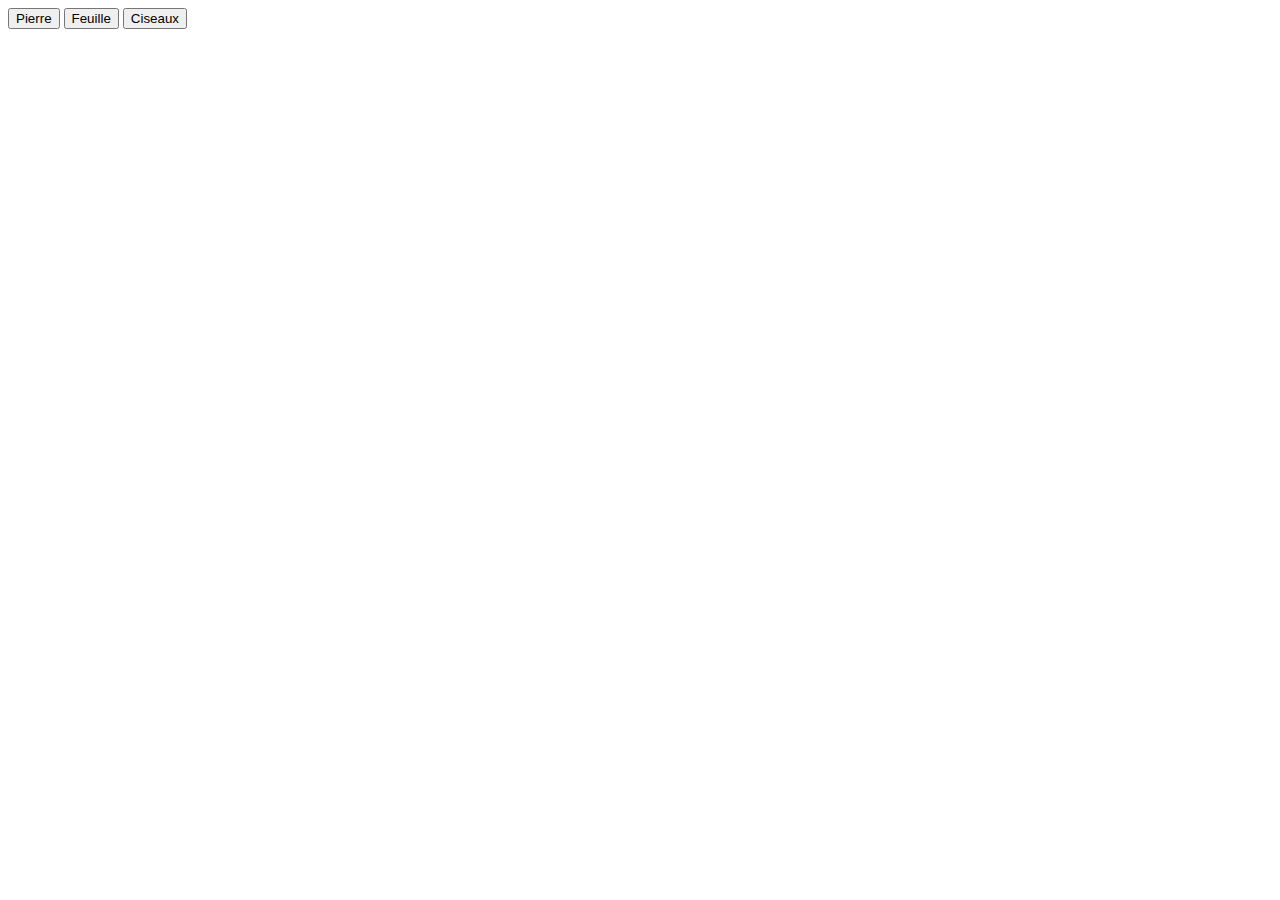
<file: chifumi/index.html>
<!DOCTYPE html>
<html lang="fr">
<head>
    <meta charset="UTF-8">
    <meta name="viewport" content="width=device-width, initial-scale=1.0">
    <script defer src="script.js"></script>
    <title>Shifumi</title>
</head>
<body>
    <main>
        <div id="box">
            <button>Pierre</button>
            <button>Feuille</button>
            <button>Ciseaux</button>
        </div>
        <div id="resultat"></div>
    </main>
    
</body>
</html>
</file>
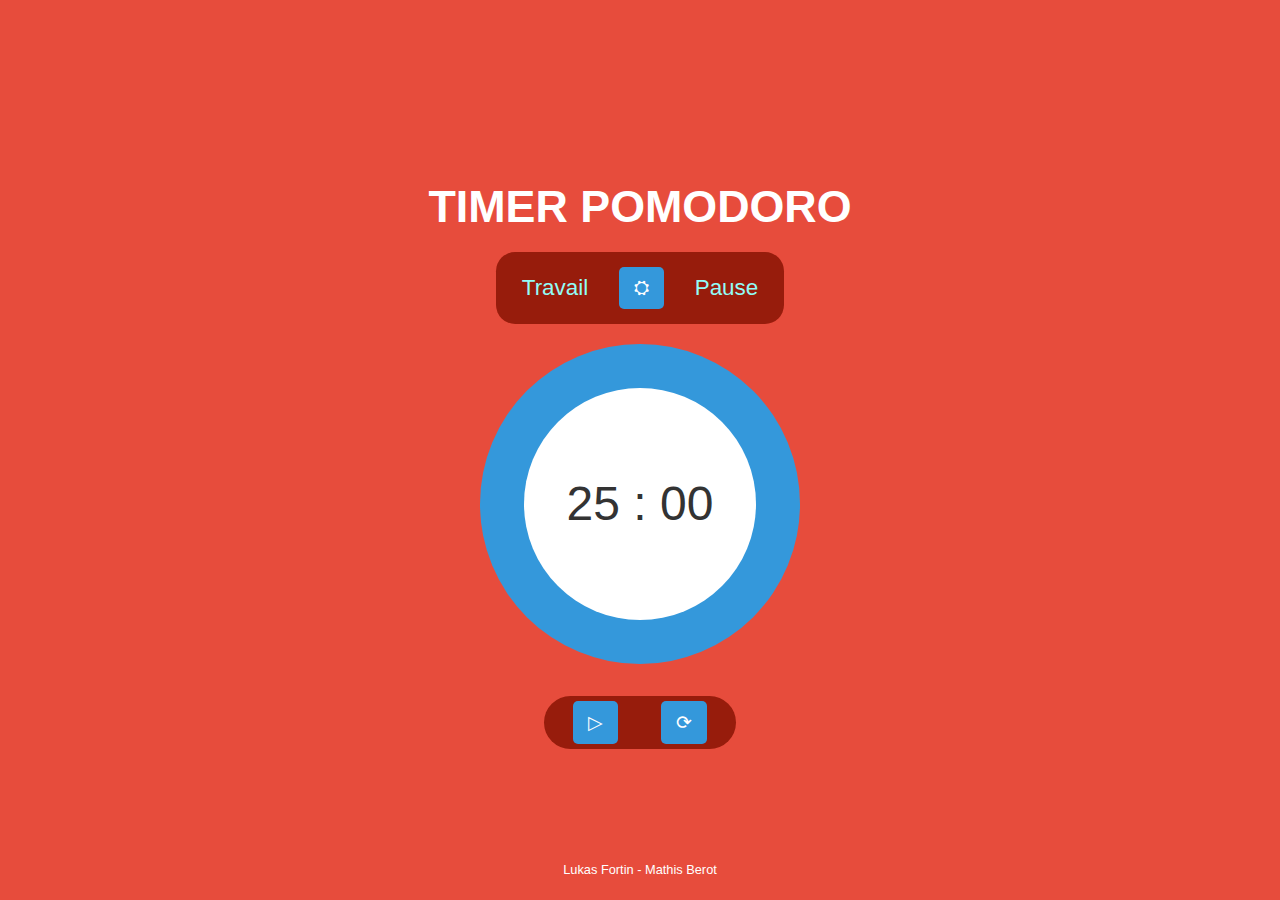
<file: POMODORO/index.html>
<!DOCTYPE html>
<html lang="fr">
<head>
    <meta charset="UTF-8">
    <meta name="viewport" content="width=device-width, initial-scale=1.0">
    <link rel="stylesheet" href = "style.css">
    <script defer src="script.js"></script>
    <title>POMODORO</title>
</head>
<body>

    <h1 id="title">TIMER POMODORO</h1>
    
    <div id="mode">
        <div id="travail">Travail</div>
        <button id="settingsButton">⛭</button>
        <div id="pause">Pause</div>
    </div>  

    <div id="settingsModal" class="modal">
        <div class="modal-content">
            <span class="close-button">&times;</span>
            <h2>Modifier les Durées</h2>
            <label for="work-duration">Durée de travail (minutes):</label>
            <input type="number" id="work-duration" value="25" min="1">
            <br>
            <label for="break-duration">Durée de pause (minutes):</label>
            <input type="number" id="break-duration" value="5" min="1">
            <br>
            <button id="save-settings">Enregistrer</button>
        </div>
    </div>    

    <div id="progress-circle">
        <div id="progress-container">
            <div id="affichage"></div> <!-- Affichage du temps au centre -->
        </div>
    </div>

    <div id="buttonBar">
        <button id="startButton">▷</button>
        <button id="resetButton">⟳</button>
    </div>

    <p>Lukas Fortin - Mathis Berot</p>
</body>
</html>
</file>
<file: POMODORO/style.css>
/* Style général */
body {
    font-family: Arial, sans-serif;
    background-color: #e74c3c;
    color: #333;
    display: flex;
    flex-direction: column;
    align-items: center;
    justify-content: center;
    height: 100vh;
    margin: 0;
    padding: 0;
}

h1 {
    font-size: 2.8rem;
    margin-bottom: 20px;
    color: #ffffff;
}

/* Section Timer (Travail / Pause) */
#mode { 
    display: flex;
    justify-content: space-between;
    width: 18em;
    padding: 0.6em 0em;
    margin-bottom: 20px;
    background-color: #971c0c;
    border-radius: 1.2em;
}

#travail, #pause {
    padding: 10px;
    font-size: 1.4rem;
    border-radius: 2em;
    margin:auto;
}

#travail {
    color: #92fcf7; /* Couleur verte pour le travail */
}

#pause {
    color: #92fcf7; /* Couleur rouge pour la pause */
}

/* Affichage du timer */
#affichage {
    font-size: 3rem; /* Agrandir la taille de l'affichage du temps */
    padding: 20px;
    background-color: #fff;
    border-radius: 100%;
    text-align: center;
    position: absolute;
    top: 50%;
    left: 50%;
    transform: translate(-50%, -50%);
    color: #333; /* Texte noir */
    width: 4em;
    height: 4em;
    align-content: center;
}

/* Conteneur du cercle de progression */
#progress-container {
    position: relative;
    width: 300px; /* Augmenter la taille du cercle */
    height: 300px;  
}

#progress-circle {
    width: 20rem;
    height: 20rem;
    border-radius: 50%;
    background: conic-gradient(#3498db 0%, #f4f4f4 0%);
    display: flex;
    justify-content: center;
    align-items: center;
    position: relative;
    margin-bottom: 2rem; /* Plus d'espace en bas */
}

/* Boutons */
button {    
    background-color: #3498db;
    color: white;
    border: none;
    padding: 10px 15px;
    font-size: 1.2rem;
    border-radius: 5px;
    margin: 5px;
}

#buttonBar{
    width: 8em;
    background-color: #971c0c;
    border-radius: 2em;
    width: 12em;
}

#startButton{
    margin-left: 1.5em;
    float: left;
}

#resetButton{
    margin-right: 1.5em;
    float: right;
}

#settingButton:hover{
    background-color: #8c3ce7;
}

button:hover {
    background-color: #2980b9;
}

button:active {
    background-color: #1c6c9c;
}

/* Footer / Signature */
p {
    font-size: 0.8rem;
    color: #ffffff;
    position: absolute;
    bottom: 10px;
}

.modal {
    display: none; 
    position: fixed; 
    z-index: 1; 
    left: 0; 
    top: 0; 
    width: 100%; 
    height: 100%; 
    overflow: auto; 
    background-color: rgba(0, 0, 0, 0.5); 
}

.modal-content {
    background-color: #fff; 
    margin: 15% auto; 
    padding: 20px; 
    border: 1px solid #888; 
    width: 300px; 
}

.close-button {
    color: #aaa; 
    float: right; 
    font-size: 28px; 
    font-weight: bold; 
}

.close-button:hover,
.close-button:focus {
    color: black; 
    text-decoration: none; 
    cursor: pointer; 
}
</file>
